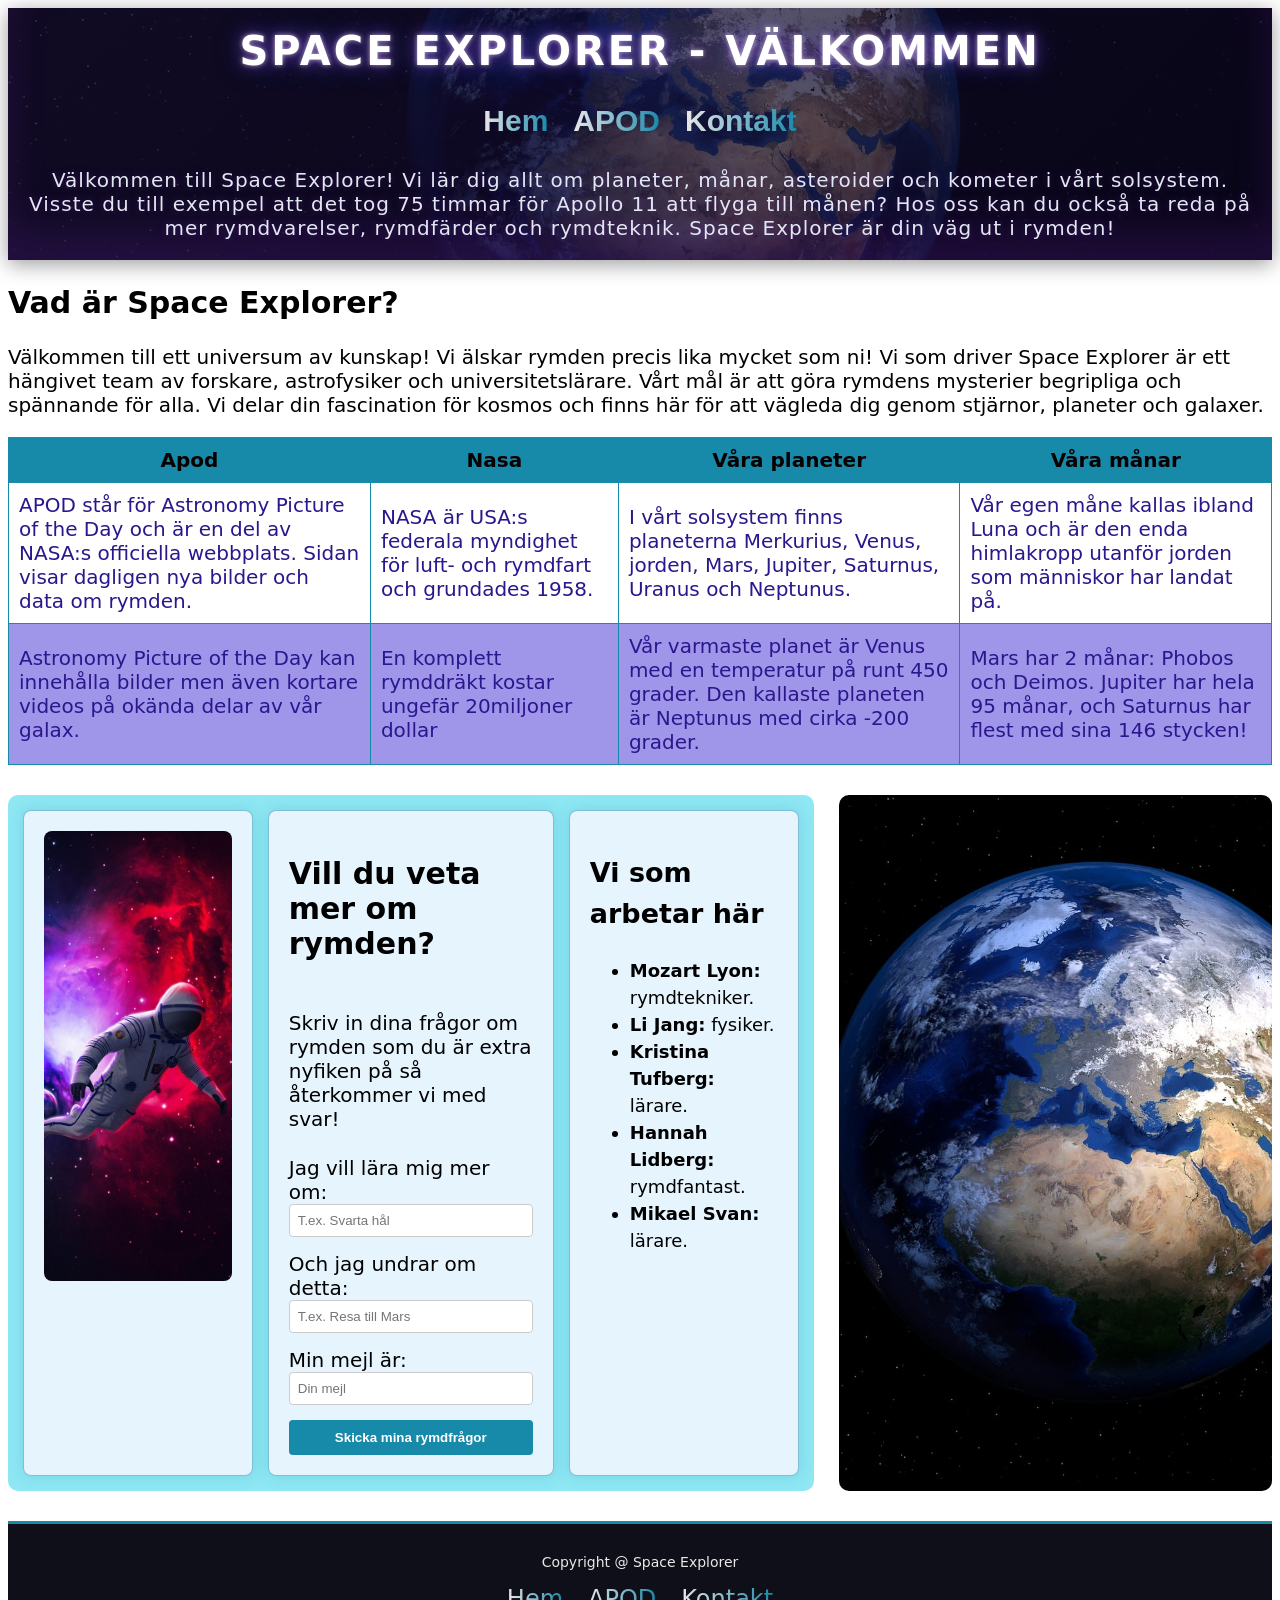
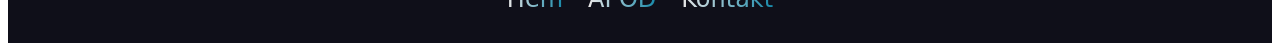
<file: index.html>
<!DOCTYPE html>
<html lang="sv">

<head>
    <meta charset="UTF-8">
    <meta name="viewport" content="width=device-width, initial-scale=1.0">
    <title>Welcome to Space Explorer</title>

    <link rel="stylesheet" href="./style.css">
    <script src="./java.js" defer></script>
</head>

<body>
    <!-- översta hero-sektionen -->
    <header class="Hero-section">


        <div class="header-top">

            <h1 class="long-title">Space Explorer - Välkommen</h1>

            <!-- Menyknapp mobile first -->
            <button id="menu-toggle">☰</button>
        </div>

    

        <!-- Toggle meny mobil -->
        <nav id="main-nav">
            <ul>
                <li><a href="index.html">Hem</a></li>
                <li><a href="apod.html">APOD</a></li>
                <li><a href="kontakt.html">Kontakt</a></li>
            </ul>
        </nav>

         <p>Välkommen till Space Explorer!
            Vi lär dig allt om planeter, månar, asteroider och kometer i vårt solsystem.
            Visste du till exempel att det tog 75 timmar för Apollo 11 att flyga till månen? Hos oss kan du också ta
            reda på mer rymdvarelser, rymdfärder och rymdteknik.
            Space Explorer är din väg ut i rymden!</p>
            
    </header>

    <main>
        <!--andra sektionen med text och tabl-->

        <section class="intro-section">
            <h2>Vad är Space Explorer?</h2>
            <p>Välkommen till ett universum av kunskap!
                Vi älskar rymden precis lika mycket som ni!
                Vi som driver Space Explorer är ett hängivet team av forskare, astrofysiker och universitetslärare.
                Vårt mål är att göra rymdens mysterier begripliga och spännande för alla.
                Vi delar din fascination för kosmos och finns här för att vägleda dig genom stjärnor, planeter och
                galaxer.</p>


            <div class="table-container">
                <table id="education-table">
                    <thead>
                        <tr>
                            <th>Apod</th>
                            <th>Nasa</th>
                            <th>Våra planeter</th>
                            <th>Våra månar</th>

                        </tr>
                    </thead>
                    <tbody>
                        <tr>
                            <td>APOD står för Astronomy Picture of the Day och är en del av NASA:s officiella webbplats.
                                Sidan visar dagligen nya bilder och data om rymden. </td>
                            <td>NASA är USA:s federala myndighet för luft- och rymdfart och grundades 1958.</td>


                            <td>I vårt solsystem finns planeterna Merkurius, Venus, jorden, Mars, Jupiter, Saturnus,
                                Uranus och Neptunus.</td>
                            <td>Vår egen måne kallas ibland Luna och är den enda himlakropp utanför jorden som människor
                                har landat på.</td>
                        </tr>
                        <tr>
                            <td>Astronomy Picture of the Day kan innehålla bilder men även kortare videos på okända
                                delar
                                av vår galax. </td>



                            <td>En komplett rymddräkt kostar ungefär 20miljoner dollar</td>
                            <td>Vår varmaste planet är Venus med en temperatur på runt 450 grader. Den kallaste planeten
                                är Neptunus med cirka -200 grader.</td>
                            <td>Mars har 2 månar: Phobos och Deimos. Jupiter har hela 95 månar, och Saturnus har flest
                                med sina 146 stycken! </td>
                        </tr>
                    </tbody>
                </table>
            </div>
        </section>

        <!-- Huvudbehållaren/wrappern som lägger sektionen och bilden SIDA VID SIDA -->
        <div class="contact-page-wrapper">

            <!--Sektionen med den färgade bakgrunden (VÄNSTER SIDA) -->
            <section class="contact-form">

                <!-- Box 1: Info -->
                <div class="contact-info">
                    <img src="images-design/planeter.jpg" alt="Rymden">
                </div>

                <!-- Box 2: Formuläret -->
                <form id="best-in-space" novalidate>
                    <h2>Vill du veta mer om rymden?</h2>
                    <p>Skriv in dina frågor om rymden som du är extra nyfiken på så återkommer vi med svar!</p>

                    <div class="form-group">
                        <label for="topic1">Jag vill lära mig mer om:</label>
                        <input type="text" id="topic1" name="topic1" placeholder="T.ex. Svarta hål">
                        <span class="error-text" style="color: red;"></span>
                    </div>

                    <div class="form-group">
                        <label for="topic2">Och jag undrar om detta:</label>
                        <input type="text" id="topic2" name="topic2" placeholder="T.ex. Resa till Mars">
                        <span class="error-text" style="color: red;"></span>
                    </div>

                    <div class="form-group">
                        <label for="topic3">Min mejl är:</label>
                        <input type="email" id="topic3" name="topic3" placeholder="Din mejl">
                        <span class="error-text" style="color: red;"></span>
                    </div>


                    <button type="submit" id="space-submit-btn">Skicka mina rymdfrågor</button>
                </form>

                <!-- Box 3: Lista -->
                <div class="fun-facts">
                    <h2>Vi som arbetar här</h2>
                    <ul>
                        <li><strong>Mozart Lyon:</strong> rymdtekniker.</li>
                        <li><strong>Li Jang:</strong> fysiker.</li>
                        <li><strong>Kristina Tufberg:</strong> lärare.</li>
                        <li><strong>Hannah Lidberg:</strong> rymdfantast.</li>
                        <li><strong>Mikael Svan:</strong> lärare.</li>
                    </ul>
                </div>

            </section>

            <!-- aside Bildbehållaren (HÖGER SIDA) -->
            <aside class="contact-image-box">
                <img src="images-design/space.jpg" alt="space" class="contact-image">
            </aside>

        </div>
    </main>

    <footer class="footer">
        <div class="footer-content">
            <p>Copyright @ Space Explorer</p>
        </div>
        <nav>
            <ul>
                <li><a href="index.html">Hem</a></li>
                <li><a href="apod.html">APOD</a></li>
                <li><a href="kontakt.html">Kontakt</a></li>
            </ul>
        </nav>
    </footer>

</body>

</html>
</file>
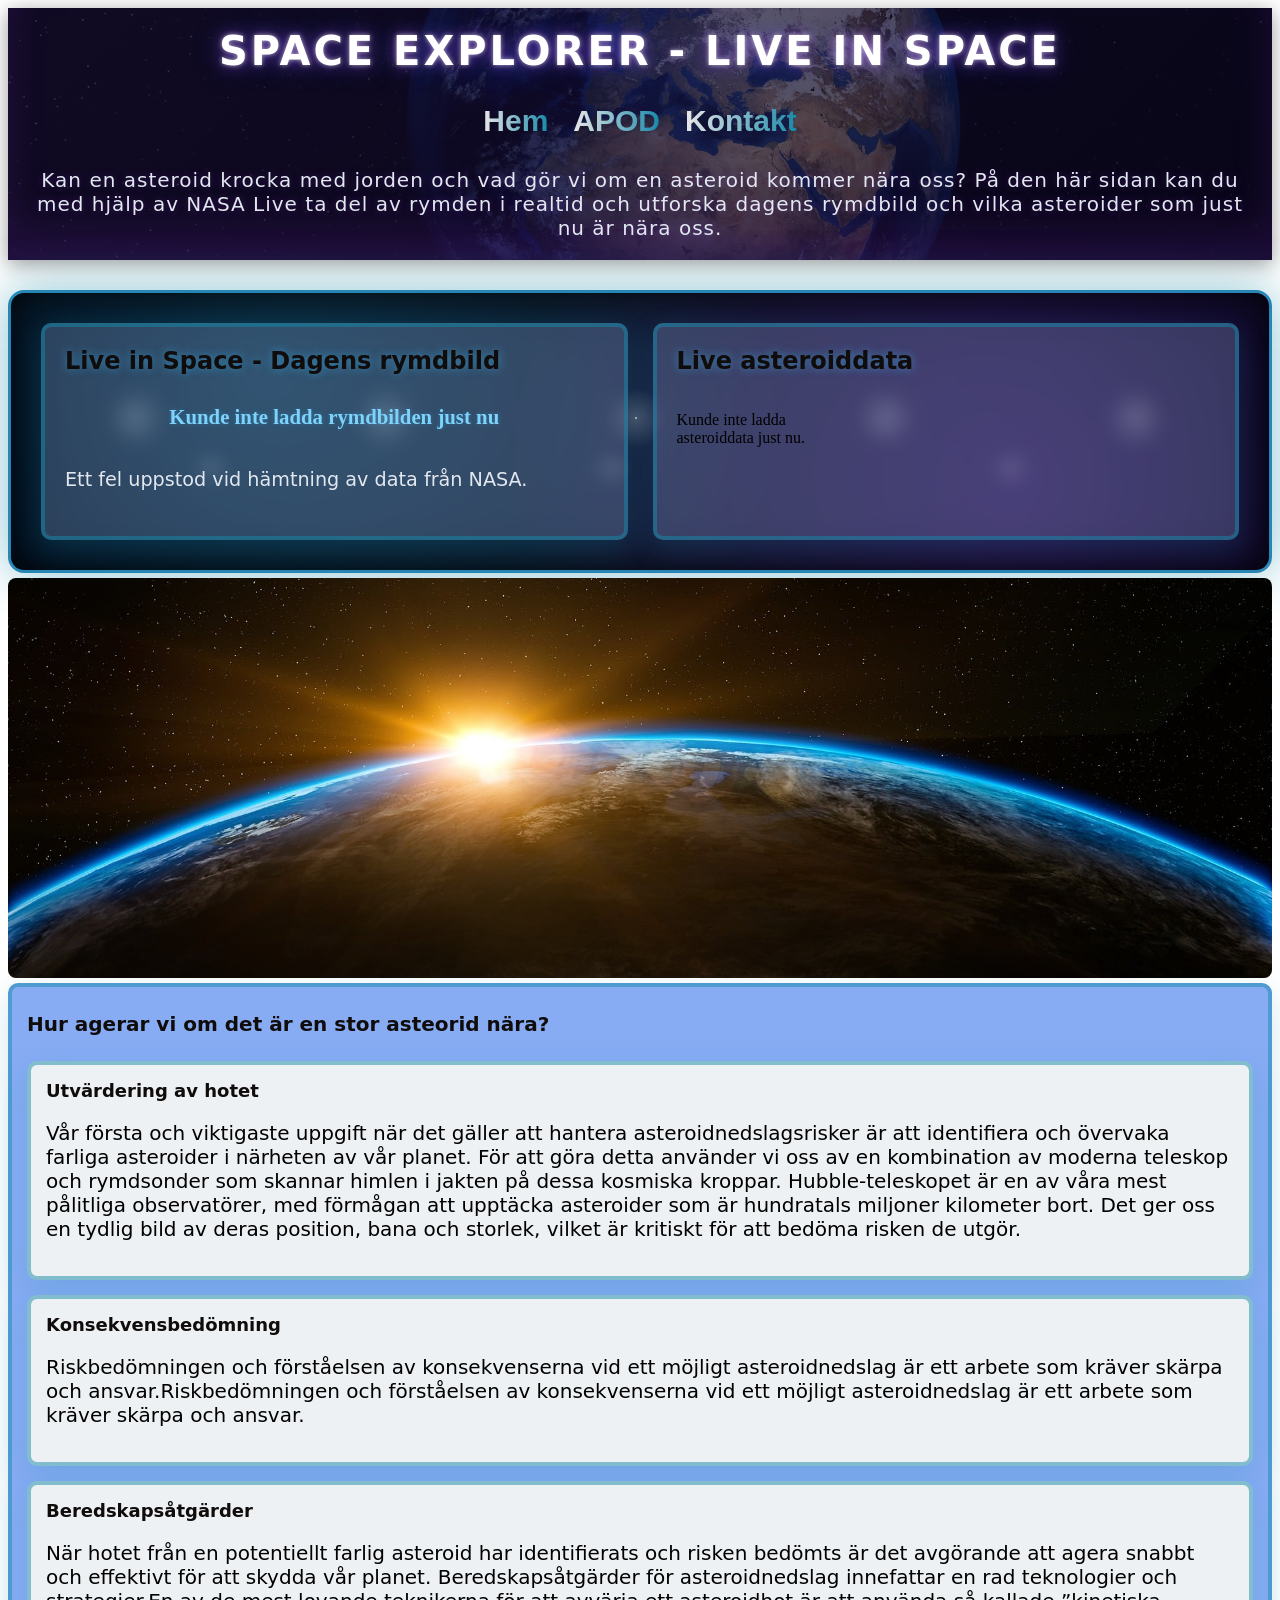
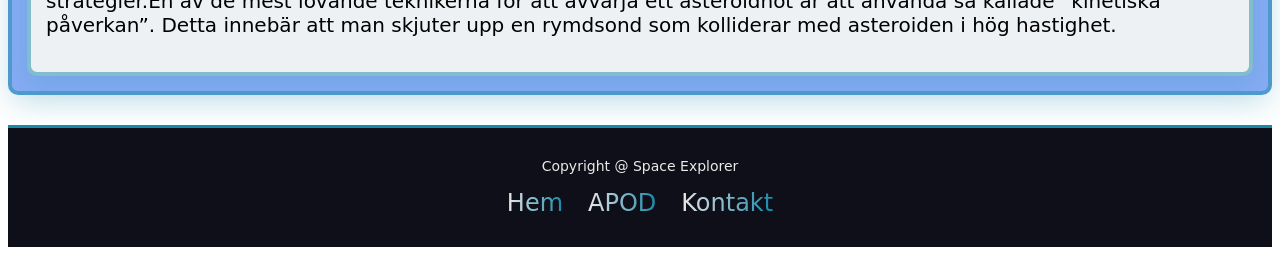
<file: apod.html>
<!DOCTYPE html>
<html lang="sv">


<head>
    <meta charset="UTF-8">
    <meta name="viewport" content="width=device-width, initial-scale=1.0">
    <title>Live in Space</title>


    <link rel="stylesheet" href="./style.css">
    <script src="./java.js" defer></script>

</head>

<body>
    <!-- översta hero-sektionen -->
    <header class="Hero-section">

        <div class="header-top">
            <h1>Space Explorer - Live In Space</h1>
            <button id="menu-toggle">☰</button>
        </div>
    

        <!-- huvud navigeringsmeny -->
        <nav id="main-nav">
            <ul>
                <li><a href="index.html">Hem</a></li>
                <li><a href="apod.html">APOD</a></li>
                <li><a href="kontakt.html">Kontakt</a></li>
            </ul>
        </nav>

<p>Kan en asteroid krocka med jorden och vad gör vi om en asteroid kommer nära oss? 
            På den här sidan kan du med hjälp av NASA Live ta del av rymden i realtid och utforska dagens rymdbild och vilka asteroider som just nu är nära oss.</p>
            
    </header>
    <main>

        <!-- Gemensam behållare för att kunna lägga API-sektionerna sida vid sida på stor skärm -->
        <div class="apod-page-wrapper">

            <section id="apod-section" class="space-box">
                <h2 id="apod-main-title">Live in Space - Dagens rymdbild</h2>

                <!--sektion här ska apod bilden landa-->
                <div id="apod-content">
                    <h3 id="apod-title"> Laddar dagens bild</h3>

                </div>
                <p id="apod-beskrivning"></p>

            </section>

            <!-- ASTEROID SEKTION i apod.html -->
            <section id="asteroid-section" class="space-box">
                <h2>Live asteroiddata</h2>

                <!-- behållare som ska fyllas med java script (Flyttad hit in i sektionen så allt hänger ihop) -->
                <div class="asteroid-list" id="asteroid-list">

                </div>
            </section>

        </div> <!-- Slut på apod-page-wrapper -->

        <!-- Asteroidbild -->
        <div class="asteroid-container">
            <img src="images-design/earth.jpg" alt="asteroid" class="asteroid-picture">

        </div>

        <section id="puff-grid-section">
            <h2 id="puff-grid-section-title">Hur agerar vi om det är en stor asteorid nära?</h2>
            <!-- En övergripande rubrik för hela sektionen -->

            <article id="puff-1">
                <h3>Utvärdering av hotet</h3>
                <p>Vår första och viktigaste uppgift när det gäller att hantera asteroidnedslagsrisker är att
                    identifiera och övervaka farliga asteroider i närheten av vår planet. För att göra detta använder vi
                    oss av en kombination av moderna teleskop och rymdsonder som skannar himlen i jakten på dessa
                    kosmiska kroppar. Hubble-teleskopet är en av våra mest pålitliga observatörer, med förmågan att
                    upptäcka asteroider som är hundratals miljoner kilometer bort. Det ger oss en tydlig bild av deras
                    position, bana och storlek, vilket är kritiskt för att bedöma risken de utgör. </p>
            </article>

            <article id="puff-2">
                <h3>Konsekvensbedömning</h3>
                <p> Riskbedömningen och förståelsen av konsekvenserna vid ett möjligt asteroidnedslag är ett arbete som
                    kräver skärpa och ansvar.Riskbedömningen och förståelsen av konsekvenserna vid ett möjligt
                    asteroidnedslag är ett arbete som kräver skärpa och ansvar.</p>
            </article>

            <article id="puff-3">
                <h3>Beredskapsåtgärder</h3>
                <p> När hotet från en potentiellt farlig asteroid har identifierats och risken bedömts är det avgörande
                    att agera snabbt och effektivt för att skydda vår planet. Beredskapsåtgärder för asteroidnedslag
                    innefattar en rad teknologier och strategier.En av de mest lovande teknikerna för att avvärja ett
                    asteroidhot är att använda så kallade ”kinetiska påverkan”. Detta innebär att man skjuter upp en
                    rymdsond som kolliderar med asteroiden i hög hastighet.</p>
            </article>
        </section>
    </main>

    <footer class="footer">
        <div class="footer-content">
            <p>Copyright @ Space Explorer</p>
        </div>
        <nav>
            <ul>
                <li><a href="index.html">Hem</a></li>
                <li><a href="apod.html">APOD</a></li>
                <li><a href="kontakt.html">Kontakt</a></li>
            </ul>
        </nav>
    </footer>

</body>

</html>
</file>
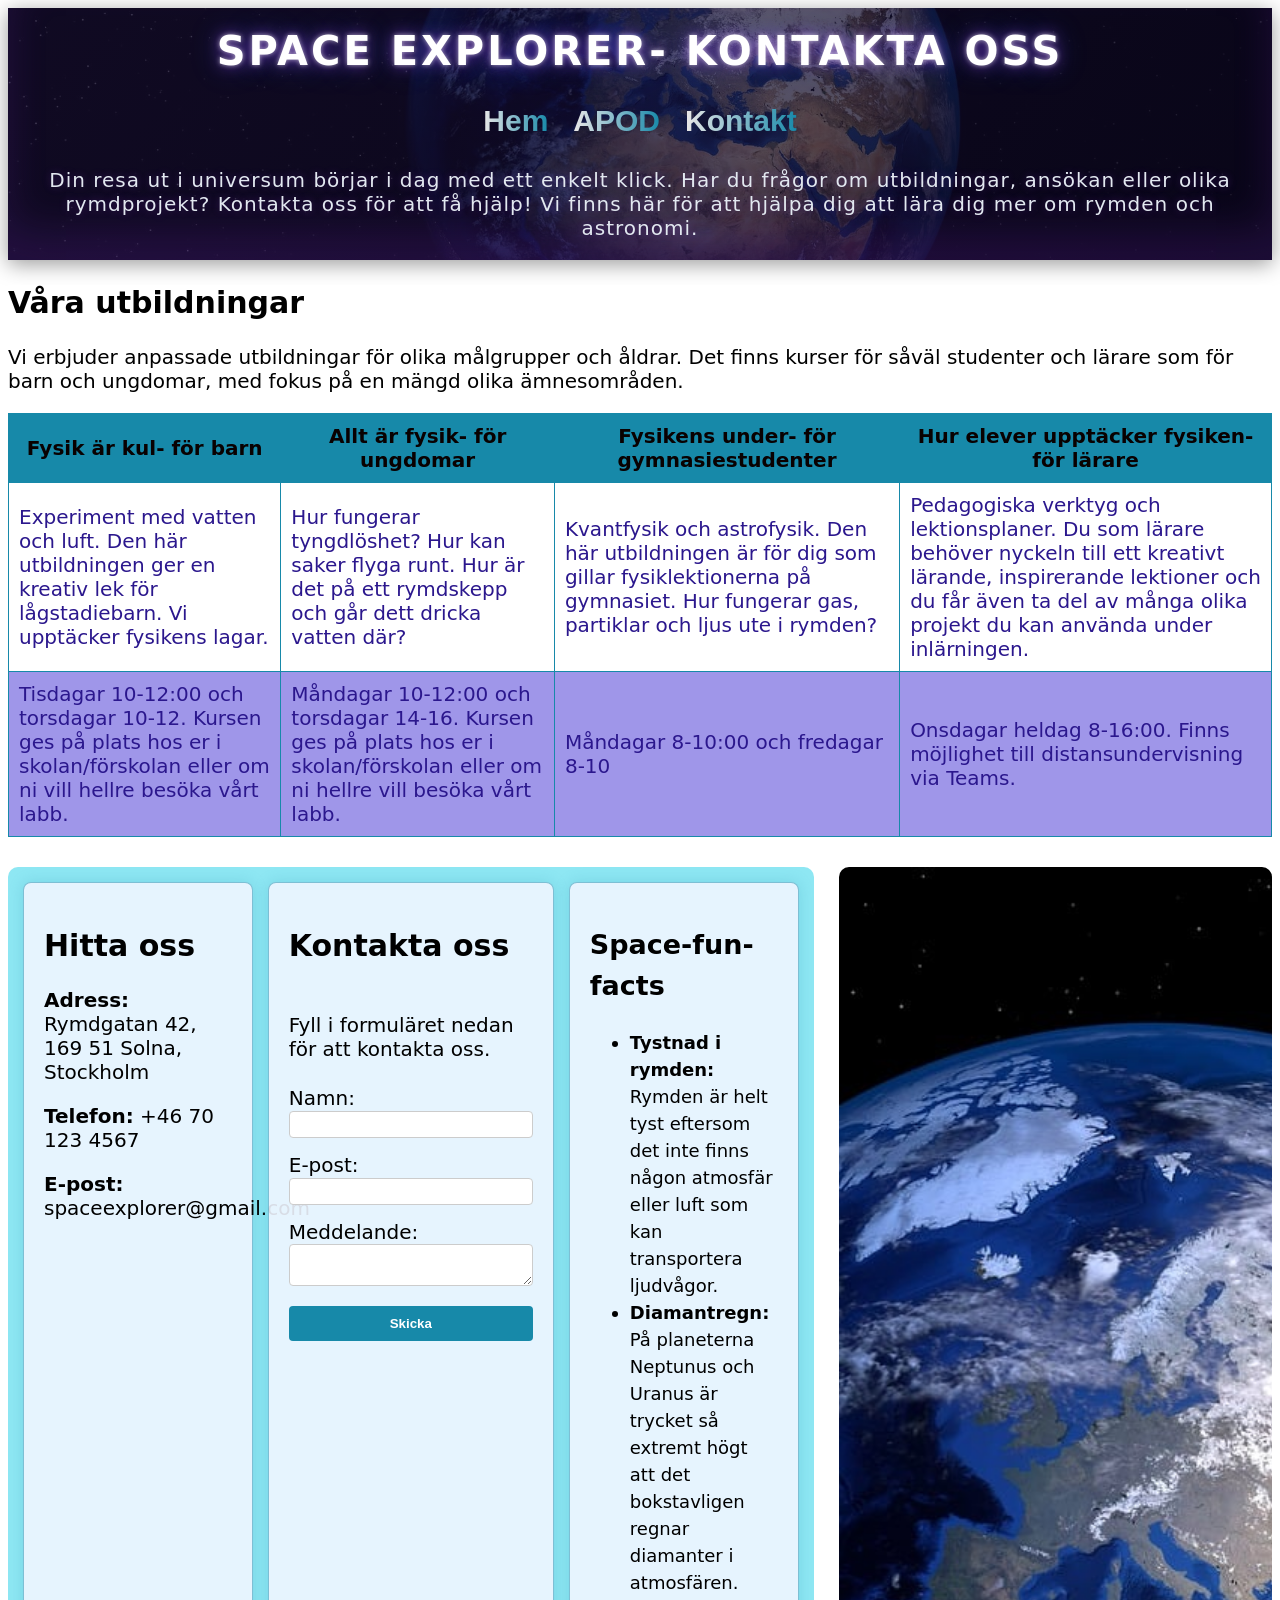
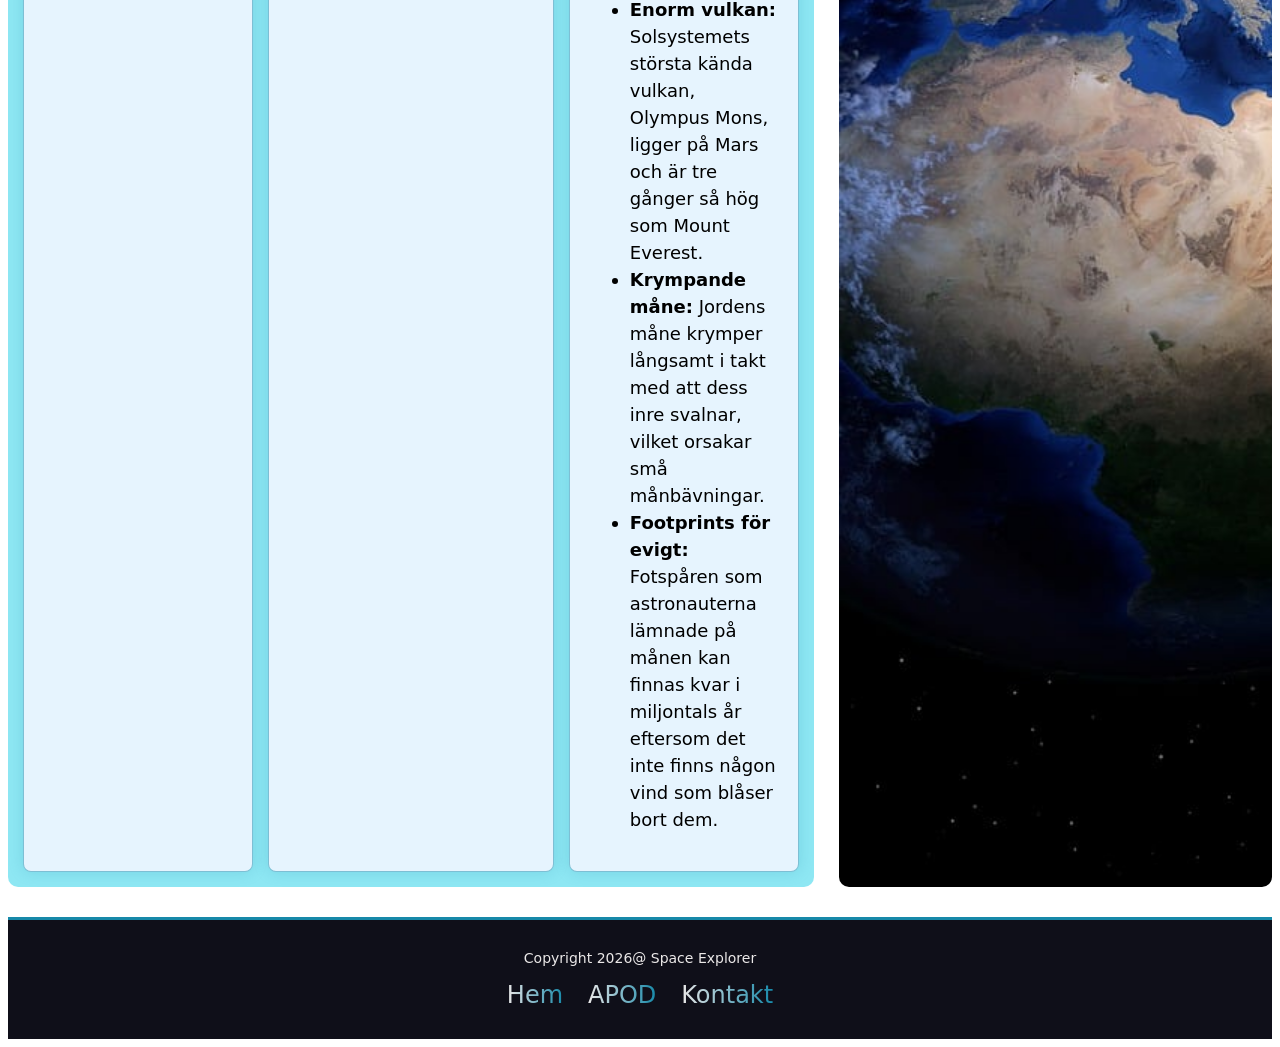
<file: kontakt.html>
<!DOCTYPE html>
<html lang="sv">

<head>
    <meta charset="UTF-8">
    <meta name="viewport" content="width=device-width, initial-scale=1.0">
    <title>Kontakta oss</title>

    <link rel="stylesheet" href="./style.css">
    <script src="./java.js" defer></script>
</head>

<body>

    <header class="Hero-section">
        <!-- Omslutande div för att rubrik och knapp ska hamna rätt -->
        <div class="header-top">
            <h1>Space Explorer- Kontakta oss</h1>

            <!-- MOBILMENYKNAPP (Samma som på index-sidan) -->
            <button id="menu-toggle">☰</button>
        </div>


        <!-- ID tillagt på nav så att din toggle-meny i JavaScript hittar den -->
        <nav id="main-nav">
            <ul>
                <li><a href="index.html">Hem</a></li>
                <li><a href="apod.html">APOD</a></li>
                <li><a href="kontakt.html">Kontakt</a></li>
            </ul>
        </nav>

        <p>Din resa ut i universum börjar i dag med ett enkelt klick. Har du frågor om utbildningar, ansökan eller olika rymdprojekt? Kontakta oss för att få hjälp! 
            Vi finns här för att hjälpa dig att lära dig mer om rymden och astronomi.</p>
            
    </header>

    <main>
        <section class="intro-section">

            <h2>Våra utbildningar</h2>
            <p>Vi erbjuder anpassade utbildningar för olika målgrupper och åldrar. 
                Det finns kurser för såväl studenter och lärare som för barn och ungdomar, med fokus på en mängd olika ämnesområden.</p>


            <div class="table-container">
                <table id="education-table">
                    <thead>
                        <tr>
                            <th>Fysik är kul- för barn</th>
                            <th>Allt är fysik- för ungdomar</th>
                            <th>Fysikens under- för gymnasiestudenter</th>
                            <th>Hur elever upptäcker fysiken- för lärare</th>
                        </tr>
                    </thead>
                    <tbody>
                        <tr>
                            <td>Experiment med vatten och luft. Den här utbildningen ger en kreativ lek för
                                lågstadiebarn. Vi upptäcker fysikens lagar. </td>
                            <td>Hur fungerar tyngdlöshet? Hur kan saker flyga runt. Hur är det på ett rymdskepp och går
                                dett dricka vatten där?</td>
                            <td>Kvantfysik och astrofysik. Den här utbildningen är för dig som gillar fysiklektionerna
                                på gymnasiet. Hur fungerar gas, partiklar och ljus ute i rymden?</td>
                            <td>Pedagogiska verktyg och lektionsplaner. Du som lärare behöver nyckeln till ett kreativt
                                lärande, inspirerande lektioner och du får även ta del av många olika projekt du kan
                                använda under inlärningen. </td>
                        </tr>
                        <tr>
                            <td>Tisdagar 10-12:00 och torsdagar 10-12. Kursen ges på plats hos er i skolan/förskolan
                                eller om ni vill hellre besöka vårt labb.</td>
                            <td>Måndagar 10-12:00 och torsdagar 14-16. Kursen ges på plats hos er i skolan/förskolan
                                eller om ni hellre vill besöka vårt labb.</td>
                            <td>Måndagar 8-10:00 och fredagar 8-10</td>
                            <td>Onsdagar heldag 8-16:00. Finns möjlighet till distansundervisning via Teams. </td>
                        </tr>
                    </tbody>
                </table>
            </div>
        </section>

        <!-- Huvudbehållaren som lägger sektionen och bilden SIDA VID SIDA -->
        <div class="contact-page-wrapper">

            <!-- Sektionen med den turkosa bakgrunden (VÄNSTER SIDA) -->
            <section class="contact-form">

                <!-- Box 1: Kontaktinfo -->
                <div class="contact-info">
                    <h2>Hitta oss</h2>
                    <p><strong>Adress:</strong> Rymdgatan 42, 169 51 Solna, Stockholm</p>
                    <p><strong>Telefon:</strong> +46 70 123 4567</p>
                    <p><strong>E-post:</strong> spaceexplorer@gmail.com</p>
                </div>

                <!-- Box 2: Kontaktformuläret  -->
                <form id="kontaktformular" novalidate>
                    <h2>Kontakta oss</h2>
                    <p>Fyll i formuläret nedan för att kontakta oss.</p>

                    <!-- Fälten  -->
                    <div class="form-group">
                        <label for="name">Namn:</label>
                        <input type="text" id="name" name="name">
                        <span class="error-text"></span> <!--tom låda sparas -->
                    </div>

                    <div class="form-group">
                        <label for="email">E-post:</label>
                        <input type="email" id="email" name="email">
                        <span class="error-text"></span>
                    </div>

                    <div class="form-group">
                        <label for="message">Meddelande:</label>
                        <textarea id="message" name="message"></textarea>
                        <span class="error-text"></span>
                    </div>

                    <input type="submit" value="Skicka">
                </form>

                <!-- Box 3: Rolig fakta -->
                <div class="fun-facts">
                    <h2>Space-fun-facts</h2>
                    <ul>
                        <li><strong>Tystnad i rymden:</strong> Rymden är helt tyst eftersom det inte finns någon
                            atmosfär eller luft som kan transportera ljudvågor.</li>
                        <li><strong>Diamantregn:</strong> På planeterna Neptunus och Uranus är trycket så extremt högt
                            att det bokstavligen regnar diamanter i atmosfären.</li>
                        <li><strong>Enorm vulkan:</strong> Solsystemets största kända vulkan, Olympus Mons, ligger på
                            Mars och är tre gånger så hög som Mount Everest.</li>
                        <li><strong>Krympande måne:</strong> Jordens måne krymper långsamt i takt med att dess inre
                            svalnar, vilket orsakar små månbävningar.</li>
                        <li><strong>Footprints för evigt:</strong> Fotspåren som astronauterna lämnade på månen kan
                            finnas kvar i miljontals år eftersom det inte finns någon vind som blåser bort dem.</li>


                    </ul>
                </div>

            </section> <!-- HÄR stängs sektionen -->

            <!-- Bildbehållaren (HÖGER SIDA) -->
            <aside class="contact-image-box">
                <img src="images-design/space.jpg" alt="Space" class="contact-image">
            </aside>

        </div> <!-- HÄR stängs hela wrappern sist av allt -->
    </main>

    <footer class="footer">
        <div class="footer-content">
            <p>Copyright 2026@ Space Explorer</p>
        </div>
        <nav>
            <ul>
                <li><a href="index.html">Hem</a></li>
                <li><a href="apod.html">APOD</a></li>
                <li><a href="kontakt.html">Kontakt</a></li>
            </ul>
        </nav>
    </footer>

</body>

</html>
</file>
<file: style.css>
.Hero-section {
    /* översta hero-sektionen alla sidor*/
    background: linear-gradient(135deg, rgba(27, 17, 58, 0.6), rgba(11, 7, 30, 0.8)), url('images-design/space.jpg') no-repeat center center/cover;
    min-height: 180px;
    display: flex;
    flex-direction: column;
    justify-content: center;
    align-items: center;
    color: white;
    padding: 20px 15px;
    text-align: center;
    gap: 15px;
    font-family: Cambria, Cochin, Georgia, Times, 'Times New Roman', serif;
    box-shadow: inset 0 -30px 40px rgba(147, 51, 234, 0.15), 0 4px 20px rgba(0, 0, 0, 0.4);
}

header h1 {
    /* herosectionens titel alla sidor*/
    color: #ffffff;
    font-size: 40px;
    margin: 0;
    font-family: 'Segoe UI', Roboto, system-ui, sans-serif;
    font-weight: 800;
    text-transform: uppercase;
    letter-spacing: 3px;
    text-shadow: 0 0 5px rgba(255, 255, 255, 0.6),
        0 0 15px rgba(147, 51, 234, 0.6),
        0 0 30px rgba(59, 130, 246, 0.4);
}

  header h1.long-title {
    font-size: clamp(30px, 7vw, 40px);
}

header p {
    /* herosectionens text alla sidor*/
    color: #e2e8f0;
    /* Lite mjukare vit för bättre kontrast */
    font-size: 20px;
    /* Något mindre för att skapa snyggare hierarki till H1 */
    margin: 0;
    font-family: 'Segoe UI', Roboto, system-ui, sans-serif;
    letter-spacing: 1px;
    text-shadow: 0 0 8px rgba(147, 51, 234, 0.3);
}

#main-nav {
    /* navigeringsmenyn alla sidor gömd på mobilen är standard */
    font-weight: bold;
    font-family: Arial, sans-serif;
    padding: 15px;
    display: none;
}

#main-nav.active {      /* navigeringsmenyn alla sidor när den är aktiv om JS lägger till den */
    display: block;
}

nav ul {
    /* navigeringsmenyns lista */
    display: flex;
    flex-direction: column;
    justify-content: center;
    align-items: center;
    list-style: none;
    margin: 0;
    padding: 0;
    gap: 15px;
}


nav a {
    /* navigeringsmenyns länkar */
    font-size: 30px;
    text-decoration: none;
    transition: all 0.5s ease;
    display: inline-block;

    background: linear-gradient(90deg, rgb(235, 232, 232), rgb(23, 137, 169), rgb(235, 232, 232));
    background-size: 200% auto;
    -webkit-background-clip: text;
    -webkit-text-fill-color: transparent;
}

nav a:hover {
    /* navigeringsmenyns lista element vid hover */
    -webkit-text-fill-color: transparent;
    /* Gör texten genomskinlig så glittret syns */
    animation: glitterAnimation 1.5s linear infinite;

    filter: drop-shadow(0 0 8px rgb(23, 137, 169)) drop-shadow(0 0 15px rgb(23, 137, 169)) drop-shadow(0 0 25px rgb(23, 137, 169));
}

@keyframes glitterAnimation {

    /* animering av glittret text alla sidor*/
    0% {
        background-position: 0% center;
    }

    100% {
        background-position: 200% center;
    }
}

/* html kontaktsidan/hem.html börjar här*/
.table-container {
    /* tabell med utbildningar behållare */
    width: 100%;
    overflow-x: auto;
    margin: 20px 0;
}

.intro-section {
    background-color: white;
    font-size: 20px;
    font-family: 'Segoe UI', Roboto, system-ui, sans-serif; 

}
.intro-section h2 {
   font-family: 'Segoe UI', Roboto, system-ui, sans-serif; 
}

#education-table {
    /* tabell med utbildningar/information unikt id */
    font-family: Cambria, Cochin, Georgia, Times, 'Times New Roman', serif;
    border-collapse: collapse;
    width: 100%;
    font-size: 20px;
}

#education-table th {
    /* tabell med utbildningar tabellrubrik unikt id */
    background-color: #1789a9;
    color: rgb(9, 1, 1);
    padding: 10px;
    border: 1px solid #1789a9;
    font-family: 'Segoe UI', Roboto, system-ui, sans-serif; 
}

#education-table td {
    /* tabell med utbildningar/information tabellrubrik unikt id */
    padding: 10px;
    border: 1px solid #1789a9;
    color: rgb(43, 23, 141);
    font-family: 'Segoe UI', Roboto, system-ui, sans-serif; 
}

#education-table tbody tr:nth-child(even) {
    /* tabell med utbildningar/information tabellrubrik unikt id som färgar varannan rad ntn-child jämna raderna ska färgas */
    background-color: #9f96e9;
}

/* ändrar färgen när man hoovrar på en rad */
#education-table tbody tr:hover {
    background-color: #3150ea;
    transition: background-color 0.3s ease;
}

/* Texten blir nu vit vid hover så att den syns mot den mörka bakgrunden */
#education-table tbody tr:hover td {
    color: #ffffff;
}

/* BAS-STYLING FÖR KONTAKTSIDAN.html (Mobil först) gör en wrapper för hela sectionen. */


.contact-page-wrapper {
    display: flex;
    flex-direction: column;
    gap: 20px;
    width: 100%;
}

.contact-form {
    display: grid;
    grid-template-columns: 1fr;
    gap: 15px;
    background-color: rgba(30, 207, 231, 0.5);
    border-radius: 10px;
    padding: 15px;
    width: 100%;
    box-sizing: border-box;
    align-items: start;
}

/* innehållet i wrappern html + kontaktsidan */
.contact-info,
.fun-facts,
#kontaktformular,
#best-in-space {
    font-size: 20px;
    min-height: 300px;
    width: 100%;
    max-width: 500px;
    background-color: rgba(240, 245, 255, 0.9);
    border: 1px solid rgba(23, 137, 169, 0.5);
    box-shadow: 0 0 15px rgba(23, 137, 169, 0.2);
    padding: 20px;
    border-radius: 8px;
    box-sizing: border-box;
    margin: 0;
    transition: all 0.3s ease;
    align-items: start;
    min-width: 0;
    font-family: 'Segoe UI', Roboto, system-ui, sans-serif; 

}


/* border+skugga så att hörnen blir runda */
.contact-info:hover,
.fun-facts:hover,
#kontaktformular:hover,
#best-in-space:hover {
    border-color: rgb(23, 137, 169);
    filter: drop-shadow(0 0 10px rgba(23, 137, 169, 0.6)) drop-shadow(0 0 20px rgba(23, 137, 169, 0.3));
    transform: translateY(-2px);
}

.contact-info img {
    width: 100%;
    height: 450px;
   border-radius: 8px;
    /* Tvingar bilden */
    object-fit: cover;
    display: block;
}


.contact-info {
    grid-column: span 1;
    width: 100%;
    box-sizing: border-box;
}

.fun-facts {
    grid-column: span 1;
    line-height: 1.5;
    font-size: 18px;
}

/* Båda formulären staplar sina fält på höjden */
#kontaktformular,
#best-in-space {
    display: flex;
    flex-direction: column;
    justify-content: flex-start;
    align-items: stretch;
    gap: 5px;
    height: auto;
}

/* Formulär-inputs och textareas för #kontaktformular */
#kontaktformular input[type="text"],
#kontaktformular input[type="email"],
#kontaktformular textarea {
    width: 100%;
    max-width: 100%;
    box-sizing: border-box;
    padding: 5px;
    margin-bottom: 10px;
    border: 1px solid #ccc;
    border-radius: 4px;
    resize: vertical;
}

#kontaktformular input[type="submit"] {
    background-color: #1789a9;
    color: white;
    border: none;
    padding: 10px;
    border-radius: 4px;
    cursor: pointer;
    font-weight: bold;
    transition: background 0.2s;
}

#kontaktformular input[type="submit"]:hover {
    background-color: #126d87;
}

/* Formulär-inputs och textareas för #best-in-space */
#best-in-space input[type="text"],
#best-in-space input[type="email"],
#best-in-space textarea {
    width: 100%;
    max-width: 100%;
    box-sizing: border-box;
    padding: 8px;
    margin-bottom: 10px;
    border: 1px solid #ccc;
    border-radius: 4px;
}

/* Submit-knappen för rymdformuläret */
#space-submit-btn {
    background-color: #1789a9;
    color: white;
    border: none;
    padding: 10px;
    border-radius: 4px;
    cursor: pointer;
    font-weight: bold;
    transition: background 0.2s;
    width: 100%;
}

#space-submit-btn:hover {
    background-color: #126d87;
}

/* Gör textrutorna röda när JavaScript hittar ett fel */
.form-group input.input-error,
.form-group textarea.input-error {
    border: 2px solid #ff4d4d !important;
    background-color: #fff8f8;
}

/* boxen som innehåller bilden */
.contact-image-box {
    width: 100%;
    display: flex;
    box-sizing: border-box;
}

.contact-image-box img {
    width: 100%;
    height: auto;
    min-height: 250px;
    object-fit: cover;
    border-radius: 10px;
}

/* ASTEROID SEKTION i apod.html */

#asteroid-section {
    background-color: rgba(163, 188, 237, 0.9);
    border: 4px solid rgba(23, 137, 169, 0.5);
    box-shadow: 0 10px 30px rgba(23, 137, 169, 0.2);
    border-radius: 10px;
    width: 100%;

    padding: 20px;
    box-sizing: border-box;
    display: flex;
    flex-direction: column;
}

/* ASTEROID SEKTION i apod.html */
#asteroid-section h2 {
    font-family: 'Segoe UI', Roboto, system-ui, sans-serif;
    font-size: 24px;
    margin: 0 0 20px 0;
    color: rgb(17, 12, 12);
}

/* ASTEROID SEKTION i apod.html */
#asteroid-list {
    display: grid !important;
    grid-template-columns: repeat(auto-fill, minmax(140px, 1fr)) !important;
    gap: 15px;
    width: 100%;
    box-sizing: border-box;


}

/* Styling för de nya korten som skapas via JavaScript */
.asteroid-card {
    box-sizing: border-box;
    background-color: #4676c4;
    color: #0c0c0c;
    font-family: 'Segoe UI', Roboto, system-ui, sans-serif;
    border: 3px solid #333;
    border-radius: 15px;
    padding: 12px;
    box-shadow: 0 4px 8px rgba(0, 0, 0, 0.2);
    transition: transform 0.2s ease;
    overflow-wrap: anywhere;
}

/* hovrar över ett kort */
.asteroid-card:hover {
    transform: translateY(-5px);
    /* Lyfte själva kortet 5px uppåt */
    border-color: #00bcd4;
}

/* varje litet kort */
.asteroid-card h3 {
    font-family: 'Segoe UI', Roboto, system-ui, sans-serif;
    margin-top: 0;
    color: #1e2324;
    font-size: 1.2rem;
}

.asteroid-card p {
    margin: 8px 0;
    font-size: 0.9rem;
}

/*img i asteroid-card*/
.asteroid-picture {
    width: 100%;
    height: 180px;
    object-fit: cover;
    border-radius: 8px;

}

/* APOD SEKTION i apod.html  */
#apod-section {
    background-color: rgba(163, 188, 237, 0.9);
    border: 4px solid rgba(23, 137, 169, 0.5);
    box-shadow: 0 10px 30px rgba(23, 137, 169, 0.2);
    border-radius: 10px;
    width: 100%;
    margin: 20px 0;
    padding: 20px;
    box-sizing: border-box;
    display: flex;
    flex-direction: column;
}

.space-box {
    background-color: rgba(163, 188, 237, 0.25) !important;
    /* Halvtransparent så rymdtemat lyser igenom */
    backdrop-filter: blur(8px);
    /* Frostad över stjärnhimlen */
    border: 3px solid rgba(56, 189, 248, 0.5);
    box-shadow: 0 10px 30px rgba(23, 137, 169, 0.2);
    border-radius: 10px;
    padding: 20px;
    box-sizing: border-box;
    display: flex;
    flex-direction: column;
}

.space-box h2 {
    font-family: 'Segoe UI', Roboto, system-ui, sans-serif;
    font-size: 24px;
    margin: 0 0 20px 0;
    color: #ffffff;
    /* Ändrat till vit text */
    text-shadow: 0 0 10px rgba(56, 189, 248, 0.5);
    /* Svagt ljusblått glöd */
}

.apod-page-wrapper {
    width: 100%;
    display: flex;
    flex-direction: column;
    gap: 25px;
    padding: 30px;

    /* RYMD-TEMA: */
    background-color: #020617;
    background-image:
        radial-gradient(white, rgba(255, 255, 255, 0.2) 1.5px, transparent 30px),
        /* Små stjärnor */
        radial-gradient(white, rgba(255, 255, 255, 0.15) 1px, transparent 20px),
        radial-gradient(circle at 20% 30%, rgba(23, 137, 169, 0.3) 0%, transparent 50%),
        /* rymdmoln */
        radial-gradient(circle at 80% 70%, rgba(147, 51, 234, 0.25) 0%, transparent 50%),
        /* rymdmoln */
        radial-gradient(circle at center, #0f172a 0%, #020617 100%);
    

    background-size: 250px 250px, 400px 350px, 100% 100%, 100% 100%, 100% 100%;
    background-repeat: repeat, repeat, no-repeat, no-repeat, no-repeat;

    border-radius: 16px;

    /*  Gjort kanten tjockare (3px) och mycket starkare i färgen */
    border: 3px solid rgba(56, 189, 248, 0.7);

    /* RYMDGLÖD: */
    box-shadow: 0 0 50px rgba(23, 137, 169, 0.5),
        inset 0 0 40px rgba(0, 0, 0, 0.9);

    max-width: 100%;
    margin: 30px auto;
    box-sizing: border-box;
}

/* Rubriken i APOD */
#apod-section h2 {
    font-family: 'Segoe UI', Roboto, system-ui, sans-serif;
    font-size: 24px;
    margin: 0 0 20px 0;
    color: rgb(17, 12, 12);
}

/* Dagens bild/video rubrik inuti APOD */
#apod-title {
    color: #7dd3fc;
    /* Ljusblå undertitel */
    font-size: 1.3rem;
    margin-top: 10px;
    margin-bottom: 15px;
    text-shadow: 0 0 5px rgba(56, 189, 248, 0.3);
}

/* Behållaren för bilden eller videon */
#apod-content {
    display: flex;
    flex-direction: column;
    align-items: center;
    /* Centrerar bilden horisontellt */
    width: 100%;
}

/* videon snygg inramning */
#apod-content img,
#apod-content video {
    width: 100%;
    height: auto;
    border-radius: 8px;
    box-shadow: 0 4px 12px rgba(0, 0, 0, 0.15);
    border: 2px solid rgba(23, 137, 169, 0.3);
}

/* förklaringstexten under bilden */
#apod-beskrivning {
    font-family: 'Segoe UI', Roboto, system-ui, sans-serif;
    font-size: 1.2rem;
    line-height: 1.7;
    
    color: #e2e8f0;

    /*  vit/ljusgrå text */
    margin-top: 20px;
    text-align: left;
    flex: 1;
    /* textfältet fyller ut boxen vertikalt */
}

/*beskrvningen i apod*/

#apod-beskrivning a {
    color: #38bdf8;
    text-decoration: none;
    font-weight: bold;
}

/*länkarna ändrar färg */

#apod-beskrivning a:hover {
    color: #7dd3fc;
    text-decoration: underline;
}

/*behållaren img ligger in i apod under asteoridcards*/
.asteroid-container {
    display: block;
    width: 100%;
    overflow: hidden;
    margin-top: -25px;
    /*för att få samma padding, denna påverkas av krinliggande element*/
    margin-bottom: 0px;
    padding-top: 0px;
    padding-bottom: 5px;
    padding-left: 0;
    padding-right: 0;
}


/*bilden mellan asteoridcards och footer*/
.asteroid-picture {
    width: 100%;
    height: 400px;
    object-fit: cover;
    object-position: center;
    display: block;
}


/*ovanför footer*/
#puff-grid-section {
    display: grid;
    grid-template-columns: 1fr;
    gap: 15px;
    width: 100%;
    margin: 0 auto;
    background-color: rgba(123, 163, 243, 0.9);
    border: 4px solid rgba(23, 137, 169, 0.5);
    box-shadow: 0 10px 30px rgba(23, 137, 169, 0.2);
    border-radius: 10px;
    padding: 15px;
    box-sizing: border-box;

}

#puff-grid-section-title {
    font-size: 20px;
    grid-column: 1 / -1;
    color: rgb(17, 12, 12);
    font-family: 'Segoe UI', Roboto, system-ui, sans-serif;
    margin: 10px 0;
    text-align: start;
    overflow-wrap: anywhere;
}

#puff-1,
#puff-2,
#puff-3 {
    background-color: rgba(244, 245, 243, 0.95);
    border: 4px solid rgba(23, 137, 169, 0.5);
    box-shadow: 0 10px 30px rgba(23, 137, 169, 0.2);
    border-radius: 10px;
    padding: 15px;
    box-sizing: border-box;
    transition: all 0.3s ease;
    align-items: flex-start;
    font-size: 20px;
    font-family: 'Segoe UI', Roboto, system-ui, sans-serif;
    min-width: 0;            
    overflow-wrap: anywhere; 
    width: 100%; 

}

#puff-1 h3,
#puff-2 h3, 
#puff-3 h3 {
    font-size: 18px;
    margin-top: 0;
    color: rgb(17, 12, 12);
    font-family: 'Segoe UI', Roboto, system-ui, sans-serif;
}

#puff-1:hover,
#puff-2:hover,
#puff-3:hover {
    border-color: rgb(23, 137, 169);
    filter: drop-shadow(0 0 10px rgba(23, 137, 169, 0.6)) drop-shadow(0 0 20px rgba(23, 137, 169, 0.3));
    transform: translateY(-2px);
}


/*footer styligen*/
.footer {
    background-color: rgb(15, 15, 25);
    padding: 30px 15px;
    text-align: center;
    font-family: 'Segoe UI', Roboto, system-ui, sans-serif;
    border-top: 3px solid #1789a9;
    margin-top: 30px;
    display: flex;
    flex-direction: column;
    align-items: center;
    gap: 15px;
}

.footer-content p {
    color: rgb(235, 232, 232);
    margin: 0;
    font-size: 14px;
}

.footer nav ul {
    flex-direction: row;
    gap: 25px;
}

.footer nav a {
    font-size: 24px;
}

/*=========obs media börjar här======*/

@media (min-width: 769px) {



    /*hero nav på rad på stor skärm*/

    #main-nav ul {
        flex-direction: row;
        gap: 25px;

    }

    /*stora skärmar menu toogle som göms på stora skärmar*/

    #menu-toggle {          /*menyn syns på stora skärmar*/
        display: none;
    }

    nav {
        display: block !important;
    }

    /* Låter listorna och formulären flyta in på sina rätta grid-platser */
    .fun-facts {
        grid-column: span 1;
    }



    /* Lägger den turkosa sektionen till vänster och den stora jordbilden till höger */
    .contact-page-wrapper {
        display: flex;
        flex-direction: row;
        justify-content: space-between;
        align-items: stretch;
        gap: 25px;
        width: 100%;
        max-width: 100%;
        box-sizing: border-box;
        margin: 30px 0;
    }

    /* Den turkosa behållaren  */
    .contact-form {
        display: flex !important;
        flex-direction: row !important;
        justify-content: space-between;
        align-items: stretch;
        width: 65% !important;
        /* Ger den turkosa */
        gap: 15px;
        box-sizing: border-box;
    }

    .contact-info,
    #kontaktformular,
    #best-in-space,
    .fun-facts {
        flex: 1;
        width: 0;
        min-width: 0;
    }

    #kontaktformular,
    #best-in-space {
        flex: 1.3;

    }

    /* Den stora jordbilden till höger tar upp 35% av bredden */
    .contact-image-box {
        width: 35% !important;
    }

    /*  APOD DESKTOP LAYOUT */
    .apod-page-wrapper {
        flex-direction: row;
        align-items: stretch;
        display: flex;
        gap: 25px;
        align-items: stretch;
        width: 100%;
        box-sizing: border-box;
    }

    #apod-section {
        flex: 1;
        /* APOD-sektionen blir lite bredare (tar 60% av ytan) */
        margin: 0;
    }

    #asteroid-section {
        flex: 1;
        /* Asteroid-sektionen tar resterande del (ca 40%) */
        margin: 0;
    }

    #apod-content img,
    #apod-content video {
        width: 50%;
            /* ännu mindre */
    }
}
</file>
